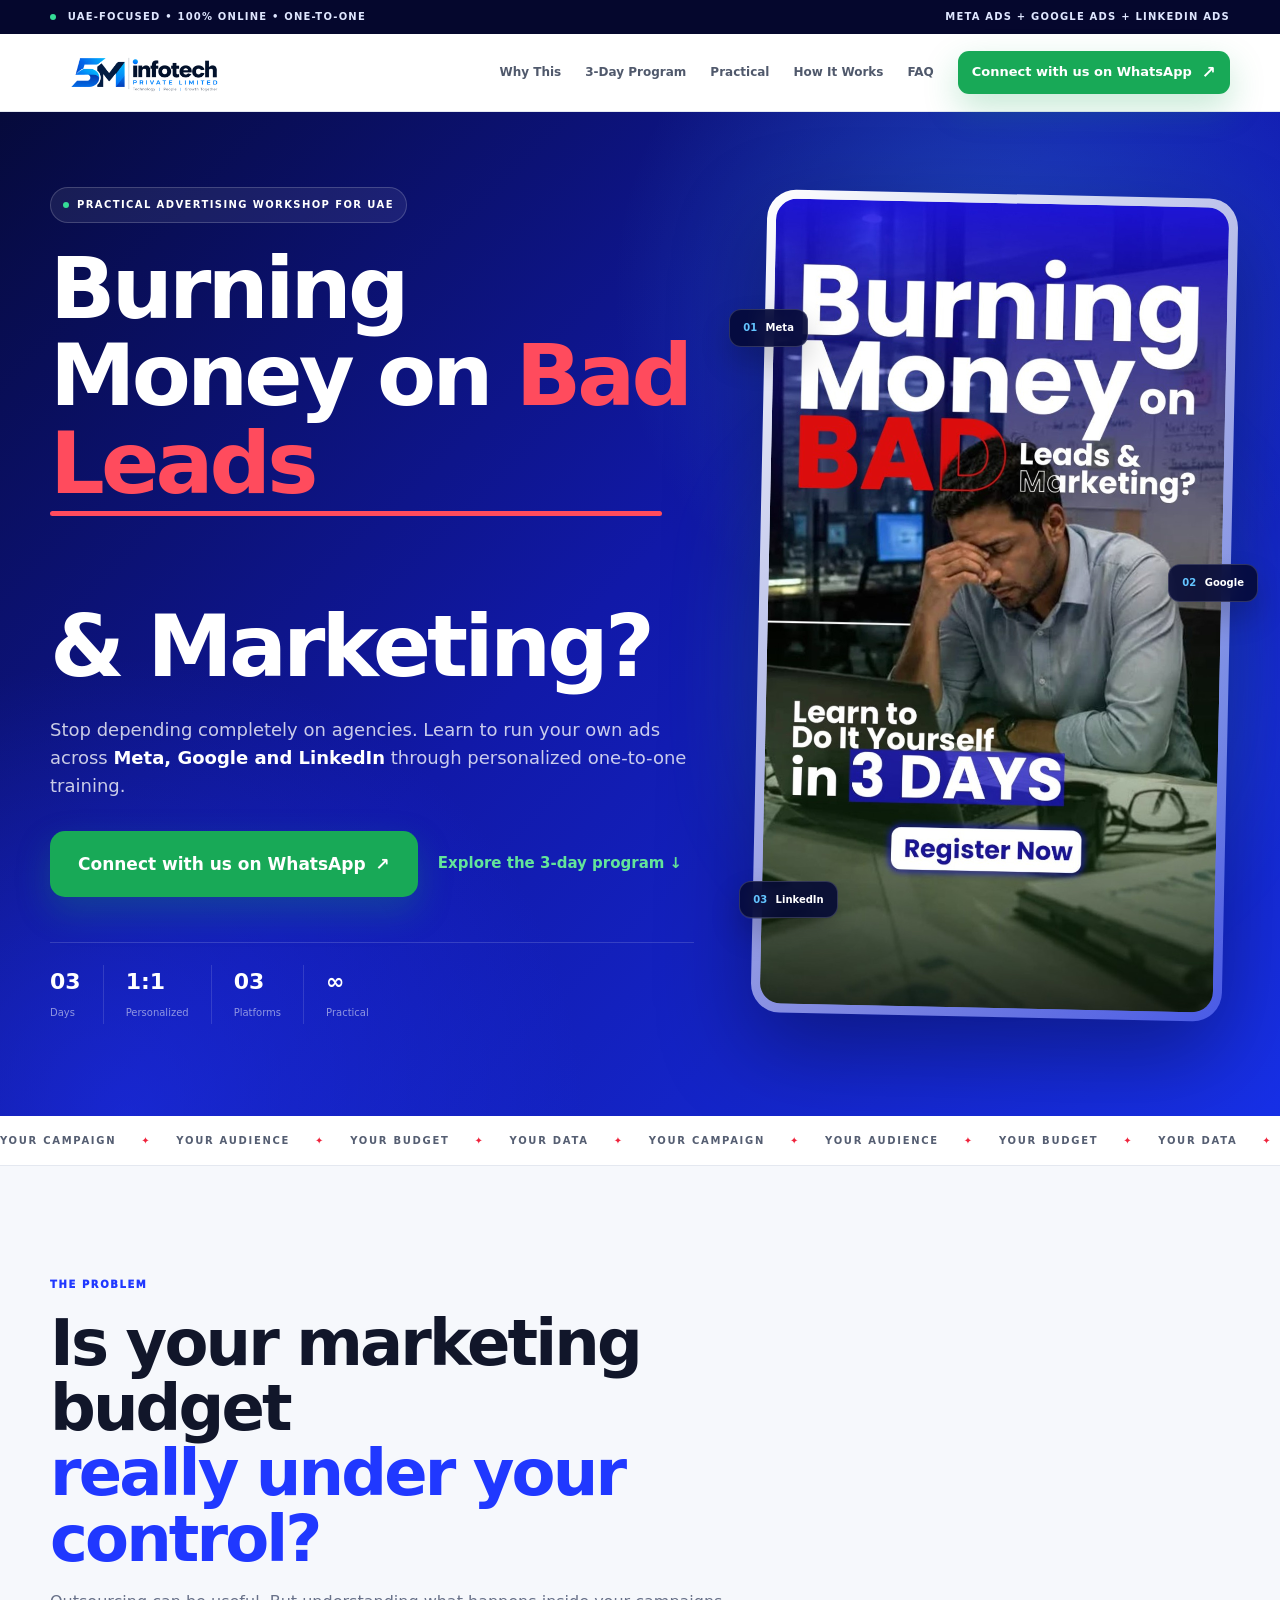
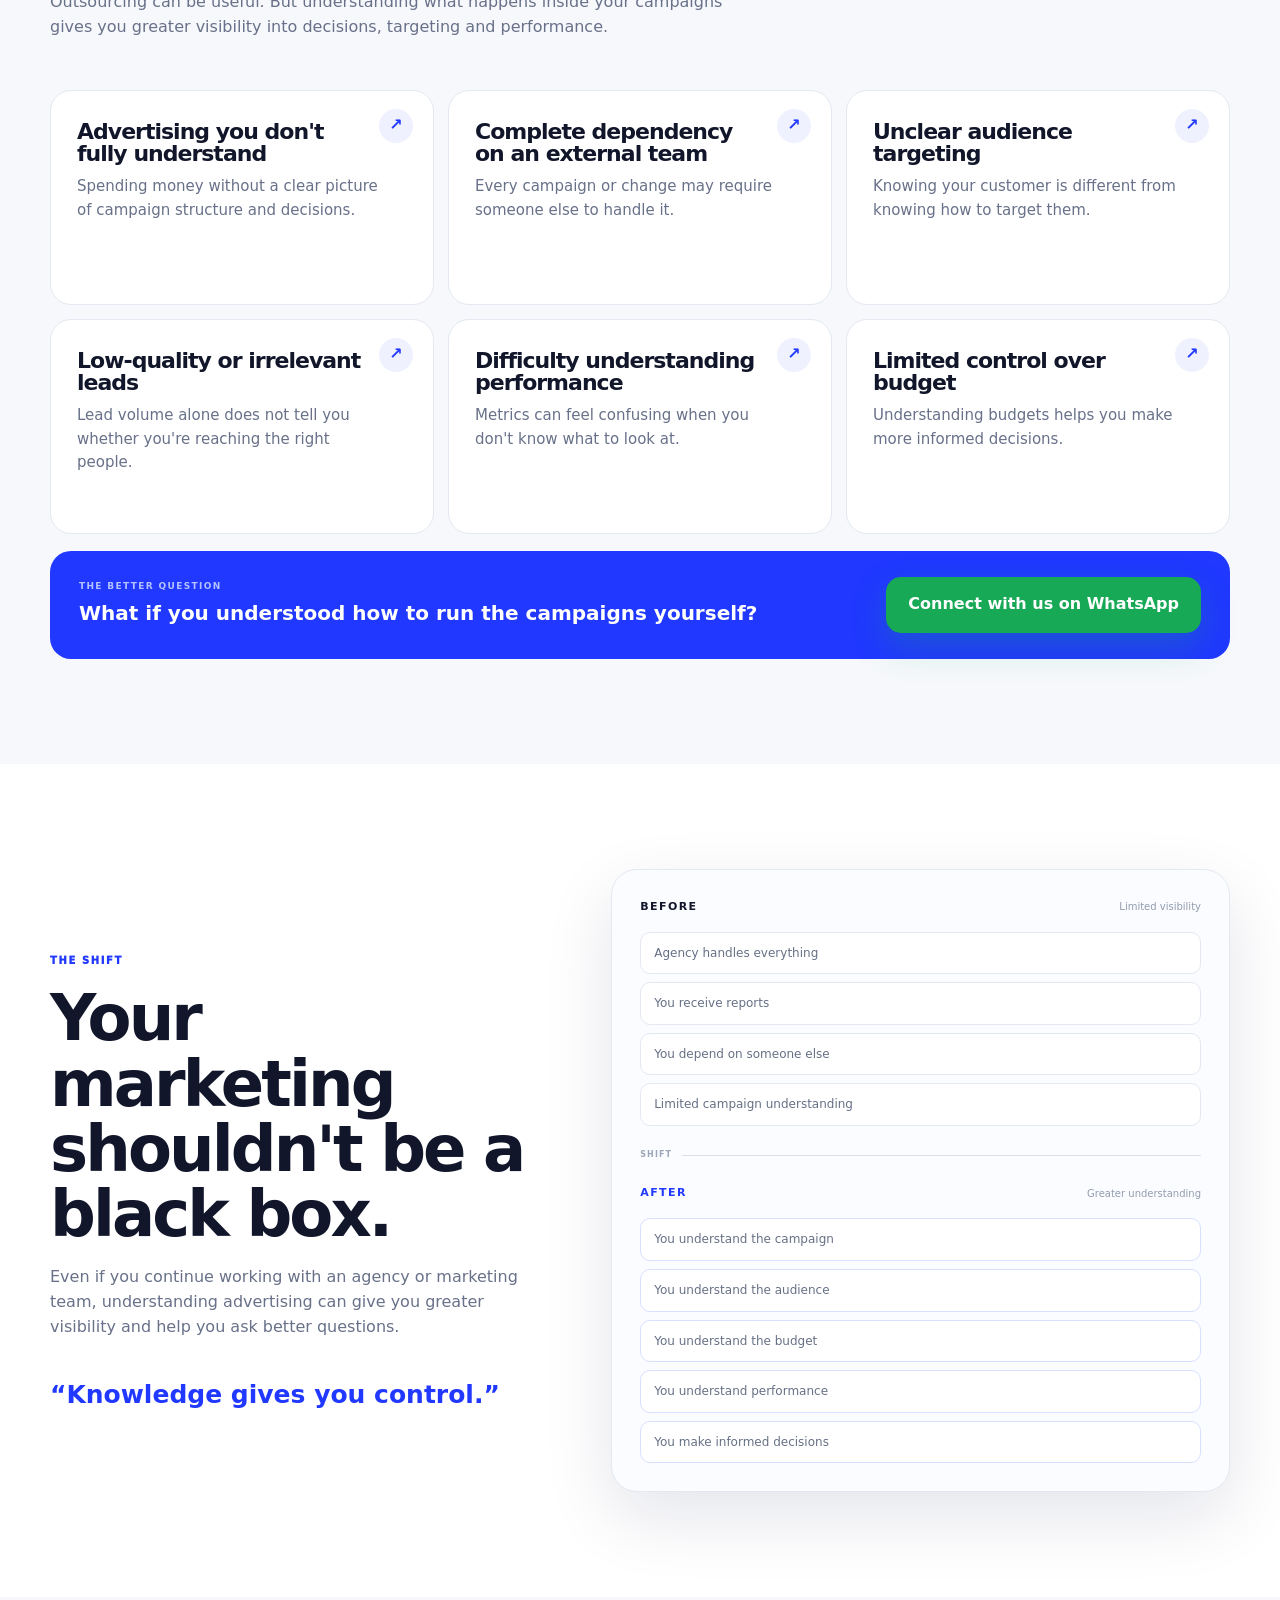
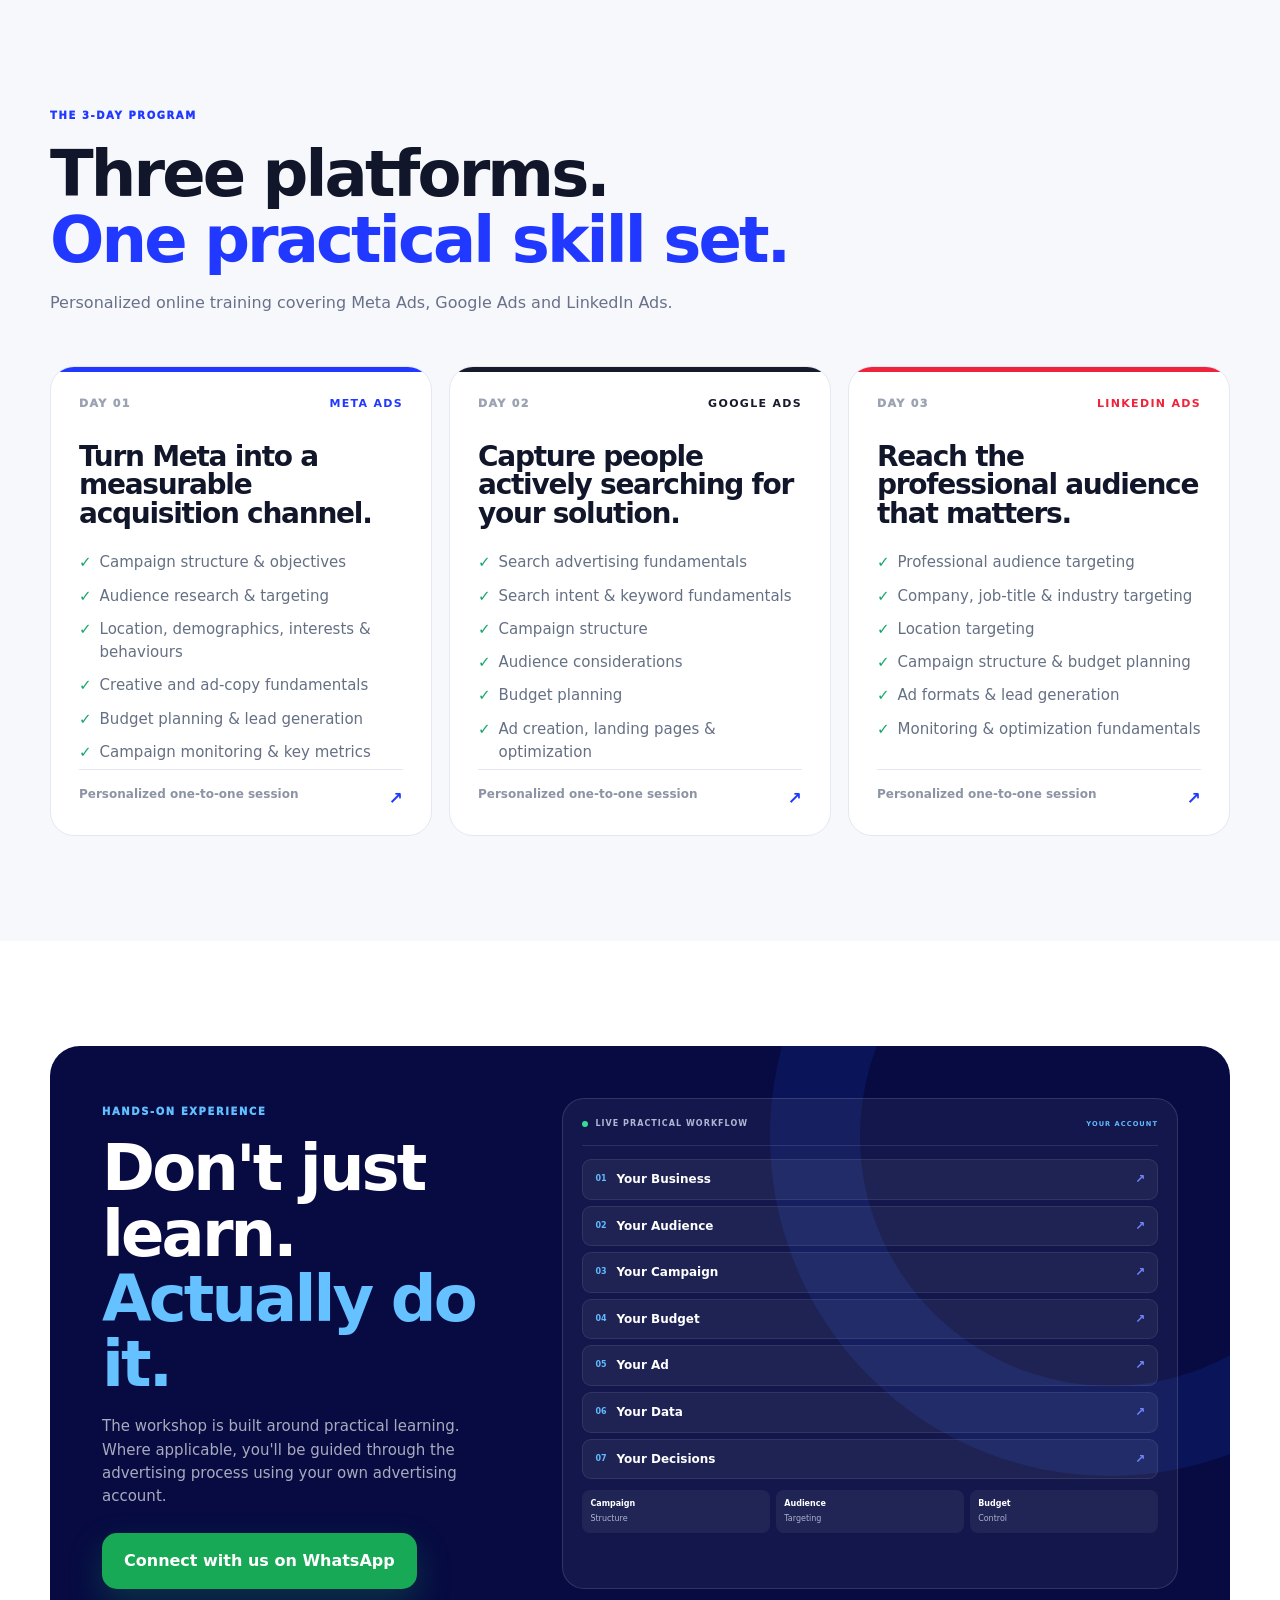
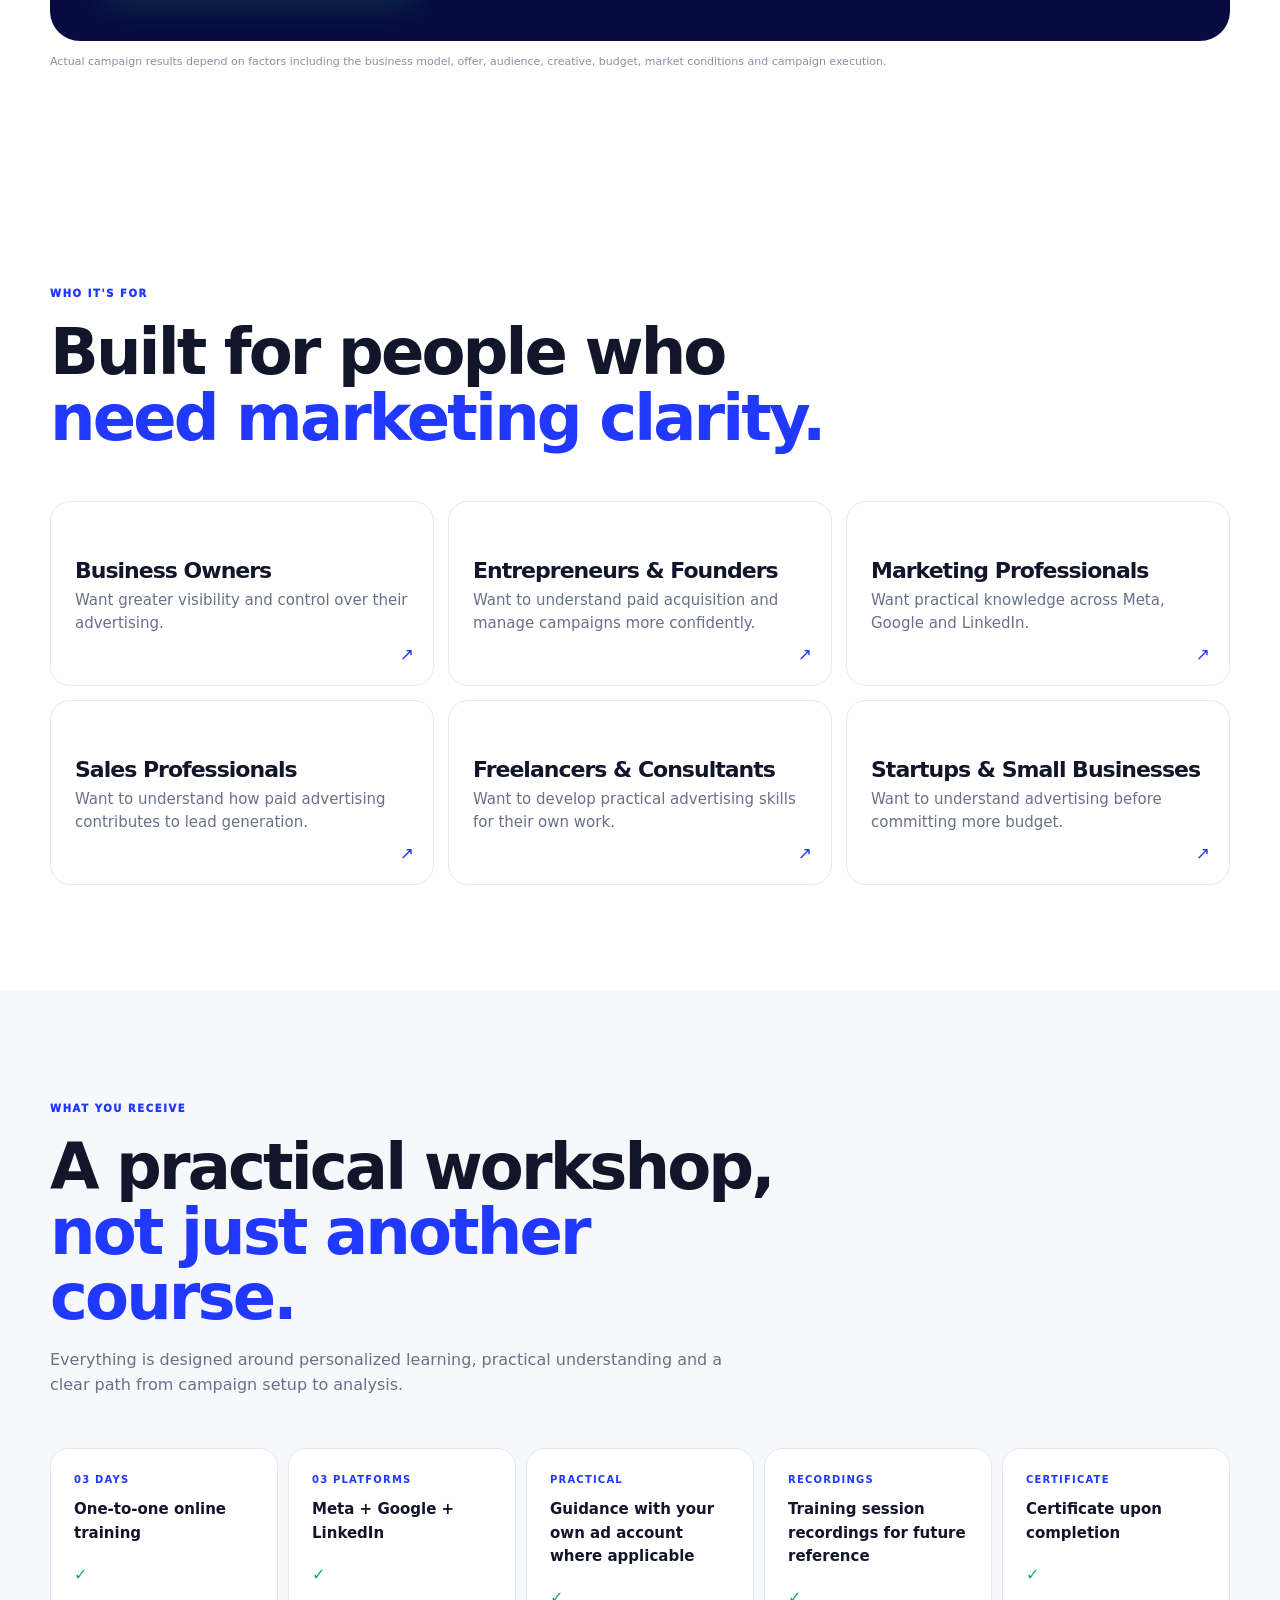
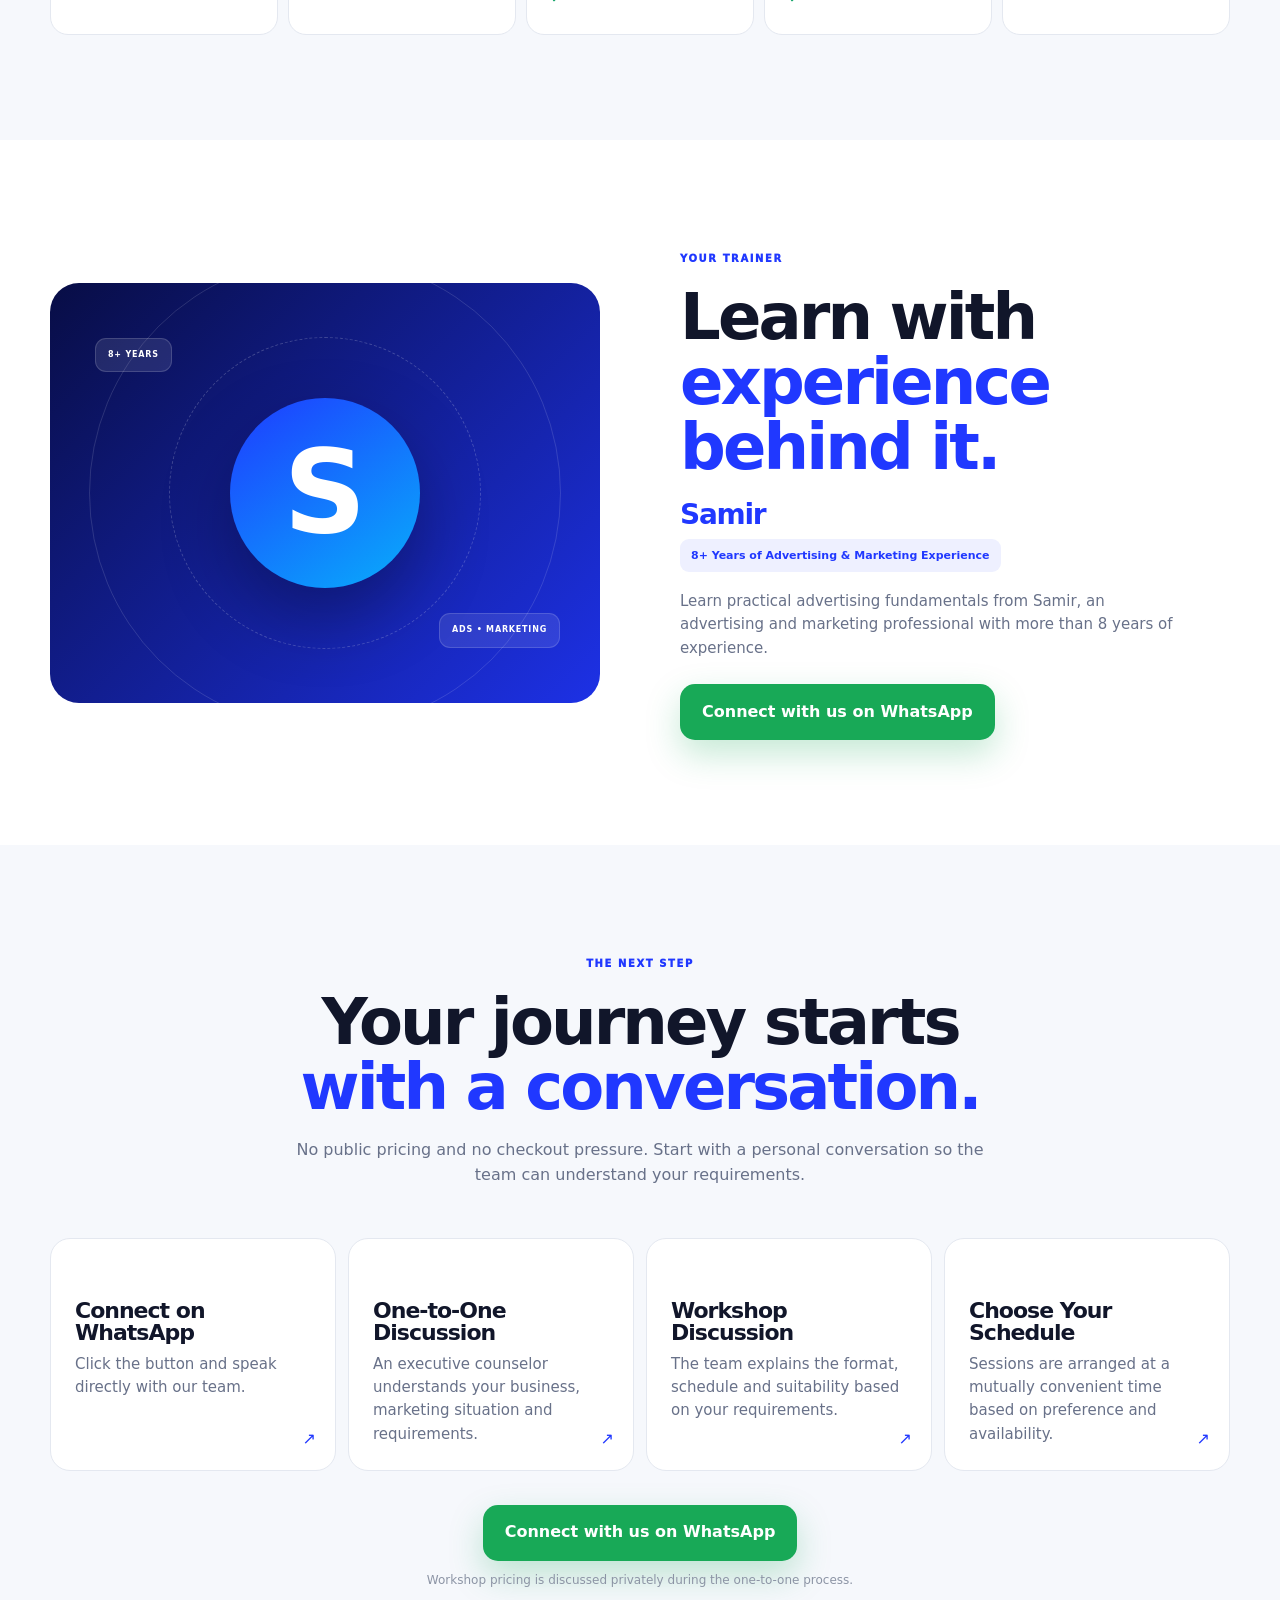
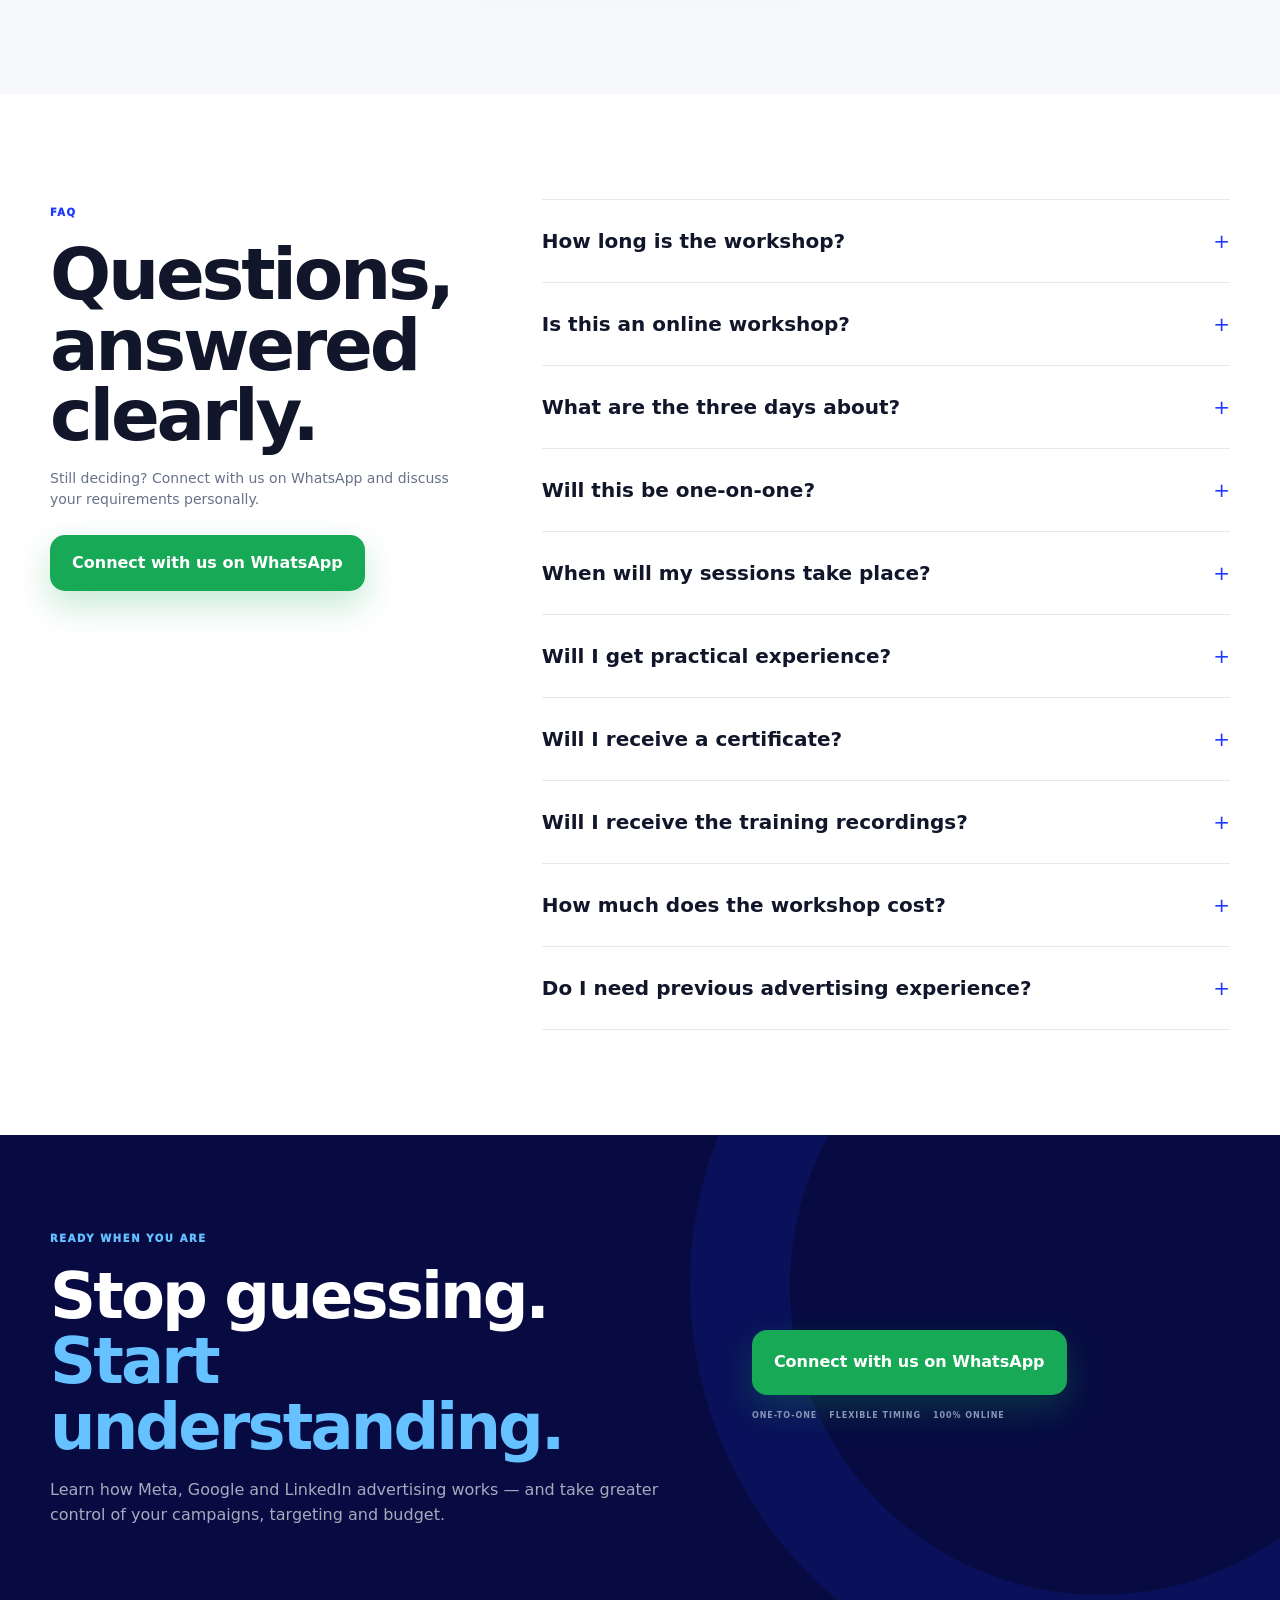
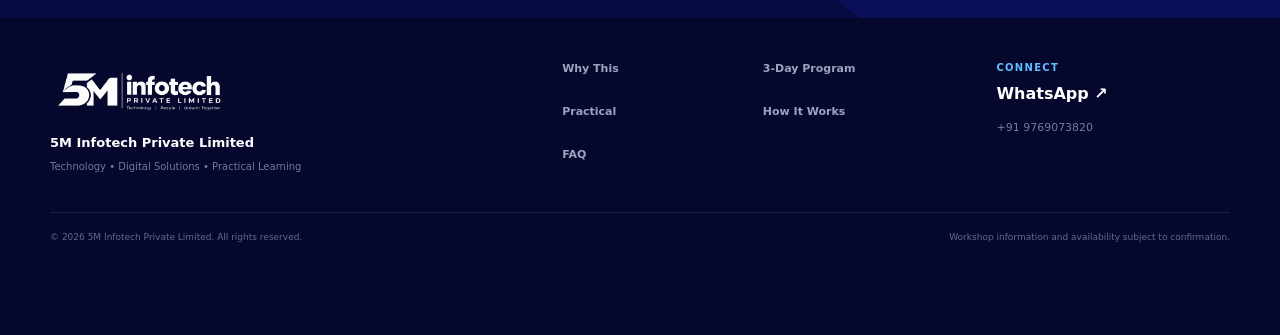
<file: index.html>
<!DOCTYPE html>
<html lang="en">
<head>
<meta charset="utf-8">
<meta name="viewport" content="width=device-width,initial-scale=1,viewport-fit=cover">
<meta name="theme-color" content="#070b42">
<title>Burning Money on Bad Leads &amp; Marketing | 5M Infotech</title>
<meta name="description" content="Burning Money on Bad Leads &amp; Marketing — a practical 3-day, one-to-one online advertising workshop covering Meta Ads, Google Ads and LinkedIn Ads.">
<meta property="og:type" content="website">
<meta property="og:title" content="Burning Money on Bad Leads &amp; Marketing | 5M Infotech">
<meta property="og:description" content="A practical 3-day, one-to-one online workshop covering Meta Ads, Google Ads and LinkedIn Ads.">
<link rel="stylesheet" href="assets/css/styles.css">
<script>document.documentElement.classList.add('js')</script>
<script src="assets/js/main.js" defer></script>
</head>
<body>
<div class="top"><div class="container"><span><i></i> UAE-focused • 100% Online • One-to-One</span><span>Meta Ads <b>+</b> Google Ads <b>+</b> LinkedIn Ads</span></div></div>

<header class="header">
  <div class="container nav">
    <a href="#top"><img class="logo" src="assets/img/logo.png" width="600" height="200" alt="5M Infotech Private Limited"></a>
    <nav class="links" id="navlinks" aria-label="Main">
      <a href="#problem">Why This</a><a href="#program">3-Day Program</a><a href="#practical">Practical</a><a href="#process">How It Works</a><a href="#faq">FAQ</a>
      <a class="wa" href="https://wa.me/919769073820?text=Hi%2C%20I%20saw%20your%20LinkedIn%20ad%20about%20the%20%22Burning%20Money%20on%20Bad%20Leads%20and%20Marketing%22%20workshop.%20I%20would%20like%20to%20understand%20the%20workshop%20and%20discuss%20my%20advertising%20requirements." target="_blank" rel="noopener">Connect with us on WhatsApp <span class="arr" aria-hidden="true">↗</span></a>
    </nav>
    <button class="menu" id="menubtn" type="button" aria-label="Open menu" aria-controls="navlinks" aria-expanded="false"><span></span><span></span><span></span></button>
  </div>
</header>

<main id="top">
  <section class="hero">
    <div class="container hero-grid">
      <div class="reveal">
        <div class="kicker"><b></b> PRACTICAL ADVERTISING WORKSHOP FOR UAE</div>
        <h1>Burning Money on <em>Bad Leads</em><br>&amp; Marketing?</h1>
        <p class="lead">Stop depending completely on agencies. Learn to run your own ads across <strong>Meta, Google and LinkedIn</strong> through personalized one-to-one training.</p>
        <div class="actions">
          <a class="wa" href="https://wa.me/919769073820?text=Hi%2C%20I%20saw%20your%20LinkedIn%20ad%20about%20the%20%22Burning%20Money%20on%20Bad%20Leads%20and%20Marketing%22%20workshop.%20I%20would%20like%20to%20understand%20the%20workshop%20and%20discuss%20my%20advertising%20requirements." target="_blank" rel="noopener">Connect with us on WhatsApp <span class="arr" aria-hidden="true">↗</span></a>
          <a class="textlink" href="#program">Explore the 3-day program ↓</a>
        </div>
        <div class="proof"><div><strong>03</strong><span>Days</span></div><div><strong>1:1</strong><span>Personalized</span></div><div><strong>03</strong><span>Platforms</span></div><div><strong>∞</strong><span>Practical</span></div></div>
      </div>
      <div class="ad reveal">
        <div class="adframe"><img src="assets/img/workshop-ad.jpg" width="864" height="1536" fetchpriority="high" alt="Burning Money on Bad Leads &amp; Marketing workshop advertisement"></div>
        <div class="badge b1" aria-hidden="true"><b>01</b> Meta</div><div class="badge b2" aria-hidden="true"><b>02</b> Google</div><div class="badge b3" aria-hidden="true"><b>03</b> LinkedIn</div>
      </div>
    </div>
  </section>

  <div class="marquee" aria-hidden="true"><div class="track"><span>YOUR CAMPAIGN</span><b>✦</b><span>YOUR AUDIENCE</span><b>✦</b><span>YOUR BUDGET</span><b>✦</b><span>YOUR DATA</span><b>✦</b><span>YOUR CAMPAIGN</span><b>✦</b><span>YOUR AUDIENCE</span><b>✦</b><span>YOUR BUDGET</span><b>✦</b><span>YOUR DATA</span><b>✦</b></div></div>

  <section class="section paper" id="problem">
    <div class="container">
      <div class="intro reveal"><span class="label">THE PROBLEM</span><h2>Is your marketing budget<br><span>really under your control?</span></h2><p>Outsourcing can be useful. But understanding what happens inside your campaigns gives you greater visibility into decisions, targeting and performance.</p></div>
      <div class="problemgrid">
        <article class="problemcard reveal"><h3>Advertising you don't fully understand</h3><p>Spending money without a clear picture of campaign structure and decisions.</p></article>
        <article class="problemcard reveal"><h3>Complete dependency on an external team</h3><p>Every campaign or change may require someone else to handle it.</p></article>
        <article class="problemcard reveal"><h3>Unclear audience targeting</h3><p>Knowing your customer is different from knowing how to target them.</p></article>
        <article class="problemcard reveal"><h3>Low-quality or irrelevant leads</h3><p>Lead volume alone does not tell you whether you're reaching the right people.</p></article>
        <article class="problemcard reveal"><h3>Difficulty understanding performance</h3><p>Metrics can feel confusing when you don't know what to look at.</p></article>
        <article class="problemcard reveal"><h3>Limited control over budget</h3><p>Understanding budgets helps you make more informed decisions.</p></article>
      </div>
      <div class="banner reveal"><div><small>THE BETTER QUESTION</small><strong>What if you understood how to run the campaigns yourself?</strong></div><a class="wa" href="https://wa.me/919769073820?text=Hi%2C%20I%20saw%20your%20LinkedIn%20ad%20about%20the%20%22Burning%20Money%20on%20Bad%20Leads%20and%20Marketing%22%20workshop.%20I%20would%20like%20to%20understand%20the%20workshop%20and%20discuss%20my%20advertising%20requirements." target="_blank" rel="noopener">Connect with us on WhatsApp</a></div>
    </div>
  </section>

  <section class="section">
    <div class="container shiftgrid">
      <div class="shiftcopy reveal"><span class="label">THE SHIFT</span><h2>Your marketing<br><span>shouldn't be a black box.</span></h2><p>Even if you continue working with an agency or marketing team, understanding advertising can give you greater visibility and help you ask better questions.</p><div class="quote">“Knowledge gives you control.”</div></div>
      <div class="compare reveal">
        <div><div class="comparehead"><b>BEFORE</b><small>Limited visibility</small></div><ul class="list"><li>Agency handles everything</li><li>You receive reports</li><li>You depend on someone else</li><li>Limited campaign understanding</li></ul></div>
        <div class="shiftline" aria-hidden="true"><span>SHIFT</span><i></i></div>
        <div class="after"><div class="comparehead"><b>AFTER</b><small>Greater understanding</small></div><ul class="list"><li>You understand the campaign</li><li>You understand the audience</li><li>You understand the budget</li><li>You understand performance</li><li>You make informed decisions</li></ul></div>
      </div>
    </div>
  </section>

  <section class="section paper" id="program">
    <div class="container">
      <div class="intro reveal"><span class="label">THE 3-DAY PROGRAM</span><h2>Three platforms.<br><span>One practical skill set.</span></h2><p>Personalized online training covering Meta Ads, Google Ads and LinkedIn Ads.</p></div>
      <div class="days">
        <article class="day reveal"><div class="daytop"><span>DAY 01</span><b>META ADS</b></div><h3>Turn Meta into a measurable acquisition channel.</h3><ul class="topics"><li>Campaign structure &amp; objectives</li><li>Audience research &amp; targeting</li><li>Location, demographics, interests &amp; behaviours</li><li>Creative and ad-copy fundamentals</li><li>Budget planning &amp; lead generation</li><li>Campaign monitoring &amp; key metrics</li></ul><div class="dayfoot">Personalized one-to-one session</div></article>
        <article class="day google reveal"><div class="daytop"><span>DAY 02</span><b>GOOGLE ADS</b></div><h3>Capture people actively searching for your solution.</h3><ul class="topics"><li>Search advertising fundamentals</li><li>Search intent &amp; keyword fundamentals</li><li>Campaign structure</li><li>Audience considerations</li><li>Budget planning</li><li>Ad creation, landing pages &amp; optimization</li></ul><div class="dayfoot">Personalized one-to-one session</div></article>
        <article class="day linkedin reveal"><div class="daytop"><span>DAY 03</span><b>LINKEDIN ADS</b></div><h3>Reach the professional audience that matters.</h3><ul class="topics"><li>Professional audience targeting</li><li>Company, job-title &amp; industry targeting</li><li>Location targeting</li><li>Campaign structure &amp; budget planning</li><li>Ad formats &amp; lead generation</li><li>Monitoring &amp; optimization fundamentals</li></ul><div class="dayfoot">Personalized one-to-one session</div></article>
      </div>
    </div>
  </section>

  <section class="section" id="practical">
    <div class="container">
      <div class="practicalbox reveal">
        <div><span class="label">HANDS-ON EXPERIENCE</span><h2>Don't just learn.<br><span>Actually do it.</span></h2><p>The workshop is built around practical learning. Where applicable, you'll be guided through the advertising process using your own advertising account.</p><a class="wa" href="https://wa.me/919769073820?text=Hi%2C%20I%20saw%20your%20LinkedIn%20ad%20about%20the%20%22Burning%20Money%20on%20Bad%20Leads%20and%20Marketing%22%20workshop.%20I%20would%20like%20to%20understand%20the%20workshop%20and%20discuss%20my%20advertising%20requirements." target="_blank" rel="noopener">Connect with us on WhatsApp</a></div>
        <div class="workflow">
          <div class="whead"><span class="dot"></span> LIVE PRACTICAL WORKFLOW <small>YOUR ACCOUNT</small></div>
          <div class="flow"><div><span>01</span>Your Business</div><div><span>02</span>Your Audience</div><div><span>03</span>Your Campaign</div><div><span>04</span>Your Budget</div><div><span>05</span>Your Ad</div><div><span>06</span>Your Data</div><div><span>07</span>Your Decisions</div></div>
          <div class="metrics"><div><b>Campaign</b>Structure</div><div><b>Audience</b>Targeting</div><div><b>Budget</b>Control</div></div>
        </div>
      </div>
      <p class="note reveal">Actual campaign results depend on factors including the business model, offer, audience, creative, budget, market conditions and campaign execution.</p>
    </div>
  </section>

  <section class="section">
    <div class="container">
      <div class="intro reveal"><span class="label">WHO IT'S FOR</span><h2>Built for people who<br><span>need marketing clarity.</span></h2></div>
      <div class="audience">
        <article class="aud reveal"><h3>Business Owners</h3><p>Want greater visibility and control over their advertising.</p></article>
        <article class="aud reveal"><h3>Entrepreneurs &amp; Founders</h3><p>Want to understand paid acquisition and manage campaigns more confidently.</p></article>
        <article class="aud reveal"><h3>Marketing Professionals</h3><p>Want practical knowledge across Meta, Google and LinkedIn.</p></article>
        <article class="aud reveal"><h3>Sales Professionals</h3><p>Want to understand how paid advertising contributes to lead generation.</p></article>
        <article class="aud reveal"><h3>Freelancers &amp; Consultants</h3><p>Want to develop practical advertising skills for their own work.</p></article>
        <article class="aud reveal"><h3>Startups &amp; Small Businesses</h3><p>Want to understand advertising before committing more budget.</p></article>
      </div>
    </div>
  </section>

  <section class="section paper">
    <div class="container">
      <div class="intro reveal"><span class="label">WHAT YOU RECEIVE</span><h2>A practical workshop,<br><span>not just another course.</span></h2><p>Everything is designed around personalized learning, practical understanding and a clear path from campaign setup to analysis.</p></div>
      <div class="receivegrid">
        <div class="receive reveal"><strong>03 DAYS</strong><span>One-to-one online training</span></div>
        <div class="receive reveal"><strong>03 PLATFORMS</strong><span>Meta + Google + LinkedIn</span></div>
        <div class="receive reveal"><strong>PRACTICAL</strong><span>Guidance with your own ad account where applicable</span></div>
        <div class="receive reveal"><strong>RECORDINGS</strong><span>Training session recordings for future reference</span></div>
        <div class="receive reveal"><strong>CERTIFICATE</strong><span>Certificate upon completion</span></div>
      </div>
    </div>
  </section>

  <section class="section">
    <div class="container trainergrid">
      <div class="trainerart reveal" aria-hidden="true"><div class="initial">S</div><div class="chip ca">8+ YEARS</div><div class="chip cb">ADS • MARKETING</div></div>
      <div class="trainercopy reveal"><span class="label">YOUR TRAINER</span><h2>Learn with<br><span>experience behind it.</span></h2><h3>Samir</h3><div class="exp">8+ Years of Advertising &amp; Marketing Experience</div><p>Learn practical advertising fundamentals from Samir, an advertising and marketing professional with more than 8 years of experience.</p><a class="wa" href="https://wa.me/919769073820?text=Hi%2C%20I%20saw%20your%20LinkedIn%20ad%20about%20the%20%22Burning%20Money%20on%20Bad%20Leads%20and%20Marketing%22%20workshop.%20I%20would%20like%20to%20understand%20the%20workshop%20and%20discuss%20my%20advertising%20requirements." target="_blank" rel="noopener">Connect with us on WhatsApp</a></div>
    </div>
  </section>

  <section class="section paper" id="process">
    <div class="container">
      <div class="intro center reveal"><span class="label">THE NEXT STEP</span><h2>Your journey starts<br><span>with a conversation.</span></h2><p>No public pricing and no checkout pressure. Start with a personal conversation so the team can understand your requirements.</p></div>
      <div class="processgrid">
        <article class="step reveal"><h3>Connect on WhatsApp</h3><p>Click the button and speak directly with our team.</p></article>
        <article class="step reveal"><h3>One-to-One Discussion</h3><p>An executive counselor understands your business, marketing situation and requirements.</p></article>
        <article class="step reveal"><h3>Workshop Discussion</h3><p>The team explains the format, schedule and suitability based on your requirements.</p></article>
        <article class="step reveal"><h3>Choose Your Schedule</h3><p>Sessions are arranged at a mutually convenient time based on preference and availability.</p></article>
      </div>
      <div class="processcta reveal"><a class="wa" href="https://wa.me/919769073820?text=Hi%2C%20I%20saw%20your%20LinkedIn%20ad%20about%20the%20%22Burning%20Money%20on%20Bad%20Leads%20and%20Marketing%22%20workshop.%20I%20would%20like%20to%20understand%20the%20workshop%20and%20discuss%20my%20advertising%20requirements." target="_blank" rel="noopener">Connect with us on WhatsApp</a><div class="sub">Workshop pricing is discussed privately during the one-to-one process.</div></div>
    </div>
  </section>

  <section class="section" id="faq">
    <div class="container faqgrid">
      <div class="faqleft reveal"><span class="label">FAQ</span><h2>Questions,<br><span>answered clearly.</span></h2><p>Still deciding? Connect with us on WhatsApp and discuss your requirements personally.</p><a class="wa" href="https://wa.me/919769073820?text=Hi%2C%20I%20saw%20your%20LinkedIn%20ad%20about%20the%20%22Burning%20Money%20on%20Bad%20Leads%20and%20Marketing%22%20workshop.%20I%20would%20like%20to%20understand%20the%20workshop%20and%20discuss%20my%20advertising%20requirements." target="_blank" rel="noopener">Connect with us on WhatsApp</a></div>
      <div class="reveal">
        <details class="faqitem" name="faq"><summary>How long is the workshop?</summary><p>The workshop is conducted over 3 days, with personalized one-to-one online sessions.</p></details>
        <details class="faqitem" name="faq"><summary>Is this an online workshop?</summary><p>Yes. The workshop is completely online and designed for participants in the UAE.</p></details>
        <details class="faqitem" name="faq"><summary>What are the three days about?</summary><p>Day 1 focuses on Meta Ads, Day 2 on Google Ads, and Day 3 on LinkedIn Ads.</p></details>
        <details class="faqitem" name="faq"><summary>Will this be one-on-one?</summary><p>Yes. The training is designed as a personalized one-to-one session.</p></details>
        <details class="faqitem" name="faq"><summary>When will my sessions take place?</summary><p>Timing is flexible and mutually decided based on your preferred schedule and trainer availability.</p></details>
        <details class="faqitem" name="faq"><summary>Will I get practical experience?</summary><p>Yes. The workshop emphasizes practical learning and guidance around working with your own advertising account where applicable.</p></details>
        <details class="faqitem" name="faq"><summary>Will I receive a certificate?</summary><p>Yes. A certificate is provided upon completion.</p></details>
        <details class="faqitem" name="faq"><summary>Will I receive the training recordings?</summary><p>Yes. Training session recordings are provided for future reference.</p></details>
        <details class="faqitem" name="faq"><summary>How much does the workshop cost?</summary><p>Pricing is discussed privately during the one-to-one counseling process. Connect with us on WhatsApp for details.</p></details>
        <details class="faqitem" name="faq"><summary>Do I need previous advertising experience?</summary><p>No. The workshop can be tailored to your existing level of knowledge and requirements.</p></details>
      </div>
    </div>
  </section>

  <section class="final">
    <div class="container finalgrid">
      <div class="reveal"><span class="label">READY WHEN YOU ARE</span><h2>Stop guessing.<br><span>Start understanding.</span></h2><p>Learn how Meta, Google and LinkedIn advertising works — and take greater control of your campaigns, targeting and budget.</p></div>
      <div class="finalaction reveal"><a class="wa" href="https://wa.me/919769073820?text=Hi%2C%20I%20saw%20your%20LinkedIn%20ad%20about%20the%20%22Burning%20Money%20on%20Bad%20Leads%20and%20Marketing%22%20workshop.%20I%20would%20like%20to%20understand%20the%20workshop%20and%20discuss%20my%20advertising%20requirements." target="_blank" rel="noopener">Connect with us on WhatsApp</a><div class="metas"><span>ONE-TO-ONE</span><span>FLEXIBLE TIMING</span><span>100% ONLINE</span></div></div>
    </div>
  </section>
</main>

<footer>
  <div class="container foot">
    <div><img src="assets/img/logo.png" width="600" height="200" loading="lazy" alt="5M Infotech Private Limited"><p>5M Infotech Private Limited</p><small>Technology • Digital Solutions • Practical Learning</small></div>
    <nav class="footnav" aria-label="Footer"><a href="#problem">Why This</a><a href="#program">3-Day Program</a><a href="#practical">Practical</a><a href="#process">How It Works</a><a href="#faq">FAQ</a></nav>
    <div class="footcontact"><small>CONNECT</small><a href="https://wa.me/919769073820?text=Hi%2C%20I%20saw%20your%20LinkedIn%20ad%20about%20the%20%22Burning%20Money%20on%20Bad%20Leads%20and%20Marketing%22%20workshop.%20I%20would%20like%20to%20understand%20the%20workshop%20and%20discuss%20my%20advertising%20requirements." target="_blank" rel="noopener">WhatsApp ↗</a><a class="phone" href="tel:+919769073820">+91 9769073820</a></div>
  </div>
  <div class="container bottom"><span>© <span id="year">2026</span> 5M Infotech Private Limited. All rights reserved.</span><span>Workshop information and availability subject to confirmation.</span></div>
</footer>

<a class="mobilewa" href="https://wa.me/919769073820?text=Hi%2C%20I%20saw%20your%20LinkedIn%20ad%20about%20the%20%22Burning%20Money%20on%20Bad%20Leads%20and%20Marketing%22%20workshop.%20I%20would%20like%20to%20understand%20the%20workshop%20and%20discuss%20my%20advertising%20requirements." target="_blank" rel="noopener">Connect with us on WhatsApp <span aria-hidden="true">↗</span></a>
</body>
</html>
</file>
<file: assets/css/styles.css>
/* ---------- Tokens & base ---------- */
:root{--navy:#070b42;--blue:#2038ff;--cyan:#0aaeff;--red:#ef233c;--green:#18a957;--green-dark:#0e8a46;--ink:#11162a;--muted:#687189;--paper:#f6f8fc;--line:#e4e8f0;--shadow:0 25px 70px rgba(7,16,75,.11)}
*{box-sizing:border-box}
html{scroll-behavior:smooth;scroll-padding-top:90px}
body{margin:0;color:var(--ink);background:#fff;font-family:Inter,ui-sans-serif,system-ui,-apple-system,"Segoe UI",sans-serif;line-height:1.55}
a{text-decoration:none;color:inherit}
button{font:inherit}
img{max-width:100%;height:auto;display:block}
.container{width:min(calc(100% - 34px),1180px);margin:auto}
h1,h2,h3{letter-spacing:-.045em;line-height:1.02;margin:0}
h1{font-size:clamp(48px,7vw,86px);font-weight:900}
h2{font-size:clamp(39px,5vw,65px);font-weight:900}
h3{font-weight:850}
p{margin:0;color:var(--muted)}
.section{padding:105px 0}
.paper{background:var(--paper)}
.label{font-size:10px;letter-spacing:.16em;font-weight:950;color:var(--blue);text-transform:uppercase}
.intro{max-width:800px;margin-bottom:50px}
.intro h2{margin:15px 0 18px}
.intro h2 span{color:var(--blue)}
.intro p{font-size:16px;max-width:690px}
.intro.center{margin-inline:auto;text-align:center}
.intro.center p{margin:auto}

/* ---------- WhatsApp CTA ---------- */
.wa{display:inline-flex;align-items:center;justify-content:center;gap:10px;min-height:56px;padding:0 22px;border-radius:15px;background:var(--green);color:#fff;font-size:16px;font-weight:900;box-shadow:0 14px 34px rgba(24,169,87,.25);transition:transform .2s,background .2s,box-shadow .2s}
.wa:hover{transform:translateY(-2px);background:var(--green-dark);box-shadow:0 18px 40px rgba(24,169,87,.3)}
.wa .arr{font-size:17px}

/* ---------- Top bar & header ---------- */
.top{height:34px;background:#05072d;color:#dfe6ff;font-size:10px;font-weight:800;letter-spacing:.12em;text-transform:uppercase}
.top .container{height:100%;display:flex;align-items:center;justify-content:space-between}
.top i{display:inline-block;width:6px;height:6px;border-radius:50%;background:#35dc97;margin-right:7px}
.header{height:78px;position:sticky;top:0;z-index:100;background:rgba(255,255,255,.94);backdrop-filter:blur(16px);border-bottom:1px solid var(--line)}
.nav{height:100%;display:flex;align-items:center;justify-content:space-between;gap:20px}
.logo{width:190px;max-height:54px;object-fit:contain}
.links{display:flex;align-items:center;gap:24px;font-size:12px;font-weight:850;color:#50596c}
.links a:hover{color:var(--blue)}
.links .wa,.links .wa:hover{min-height:43px;padding:0 14px;border-radius:11px;font-size:13px;color:#fff}
.menu{display:none;border:0;background:none;padding:7px;cursor:pointer}
.menu span{display:block;width:25px;height:2px;background:#111;margin:5px;border-radius:3px}

/* ---------- Hero ---------- */
.hero{position:relative;overflow:hidden;background:linear-gradient(135deg,#060a3b,#1119a8 48%,#1730e7);color:#fff;padding:75px 0 92px}
.hero:before{content:"";position:absolute;inset:0;background:radial-gradient(circle at 77% 18%,rgba(72,194,255,.27),transparent 29%),radial-gradient(circle at 10% 100%,rgba(32,56,255,.45),transparent 30%)}
.hero-grid{position:relative;z-index:2;display:grid;grid-template-columns:1.04fr .76fr;gap:65px;align-items:center}
.kicker{display:inline-flex;gap:8px;align-items:center;border:1px solid rgba(255,255,255,.18);background:rgba(255,255,255,.07);padding:9px 12px;border-radius:99px;font-size:10px;font-weight:900;letter-spacing:.14em}
.kicker b{width:6px;height:6px;background:#35dc97;border-radius:50%}
.hero h1{margin:22px 0 25px}
.hero h1 em{font-style:normal;color:#ff4b5d}
.hero h1 em:after{content:"";display:block;height:5px;background:#ff4b5d;width:95%;border-radius:5px;margin-top:3px}
.lead{font-size:18px;max-width:680px;color:rgba(255,255,255,.78)}
.lead strong{color:#fff}
.actions{display:flex;gap:20px;align-items:center;flex-wrap:wrap;margin-top:31px}
.hero .wa{min-height:66px;padding:0 28px;font-size:17px}
.textlink{font-size:15px;font-weight:900;color:#63e59a}
.textlink:hover{text-decoration:underline}
.proof{display:flex;margin-top:45px;padding-top:22px;border-top:1px solid rgba(255,255,255,.15)}
.proof div{padding:0 22px;border-right:1px solid rgba(255,255,255,.13)}
.proof div:first-child{padding-left:0}
.proof div:last-child{border:0}
.proof strong{display:block;font-size:22px}
.proof span{font-size:10px;color:rgba(255,255,255,.52)}
.ad{position:relative;max-width:500px;margin:auto}
.ad:before{content:"";position:absolute;inset:7% -8% -8%;background:radial-gradient(circle,rgba(63,207,255,.38),transparent 65%);filter:blur(30px)}
.adframe{position:relative;z-index:2;padding:9px;background:linear-gradient(135deg,#fff,rgba(255,255,255,.22));border-radius:29px;box-shadow:0 35px 90px rgba(0,0,0,.35);transform:rotate(1.2deg)}
.adframe img{width:100%;border-radius:21px}
.badge{position:absolute;z-index:4;background:rgba(4,8,53,.88);border:1px solid rgba(255,255,255,.16);backdrop-filter:blur(10px);padding:10px 13px;border-radius:12px;font-size:10px;font-weight:900;box-shadow:0 15px 30px rgba(0,0,0,.2)}
.badge b{color:#64c5ff;margin-right:5px}
.b1{left:-30px;top:14%}.b2{right:-28px;top:45%}.b3{left:-20px;bottom:12%}

/* ---------- Marquee ---------- */
.marquee{overflow:hidden;border-bottom:1px solid var(--line);white-space:nowrap}
.track{width:max-content;display:flex;gap:25px;padding:17px 0;font-size:10px;font-weight:900;letter-spacing:.17em;color:#555e72;animation:move 25s linear infinite}
.track b{color:var(--red)}
@keyframes move{to{transform:translateX(-50%)}}

/* Decorative glyphs live in CSS; the "/ ''" form hides them from screen readers */
.problemcard:after,.aud:after,.step:after,.flow div:after,.dayfoot:after{content:"↗";content:"↗"/""}
.topics li:before,.receive:after{content:"✓";content:"✓"/""}

/* ---------- Problem ---------- */
.problemgrid{display:grid;grid-template-columns:repeat(3,1fr);gap:14px}
.problemcard{min-height:215px;padding:30px 26px 26px;background:#fff;border:1px solid var(--line);border-radius:21px;position:relative;transition:.25s}
.problemcard:hover{transform:translateY(-5px);box-shadow:var(--shadow)}
.problemcard h3{font-size:22px;max-width:290px}
.problemcard p{font-size:15px;margin-top:10px;max-width:310px}
.problemcard:after{position:absolute;right:20px;top:18px;width:34px;height:34px;border-radius:50%;background:#eff1ff;color:var(--blue);display:grid;place-items:center;font-weight:900}
.banner{margin-top:17px;background:var(--blue);color:#fff;border-radius:21px;padding:26px 29px;display:flex;align-items:center;justify-content:space-between;gap:25px}
.banner small{display:block;color:#b5c2ff;font-size:9px;font-weight:900;letter-spacing:.15em}
.banner strong{display:block;font-size:20px;margin-top:4px}

/* ---------- Shift ---------- */
.shiftgrid{display:grid;grid-template-columns:.88fr 1.12fr;gap:75px;align-items:center}
.shiftcopy h2{margin-top:15px}
.shiftcopy p{font-size:16px;margin-top:18px}
.quote{font-size:25px;font-weight:900;color:var(--blue);margin-top:36px}
.compare{background:#fbfcff;border:1px solid var(--line);border-radius:26px;padding:28px;box-shadow:var(--shadow)}
.comparehead{display:flex;justify-content:space-between;align-items:end;margin-bottom:17px}
.comparehead b{font-size:11px;letter-spacing:.13em}
.comparehead small{font-size:10px;color:#929bad}
.list{display:grid;gap:8px;margin:0;padding:0;list-style:none}
.list li{padding:11px 13px;border:1px solid var(--line);background:#fff;border-radius:10px;font-size:12px;color:#667085}
.after .comparehead b{color:var(--blue)}
.after .list li{border-color:#d8e0ff}
.shiftline{display:flex;align-items:center;gap:10px;margin:23px 0;color:#9da6b7;font-size:8px;font-weight:900;letter-spacing:.14em}
.shiftline i{height:1px;background:#dce1e9;flex:1}

/* ---------- 3-day program ---------- */
.days{display:grid;grid-template-columns:repeat(3,1fr);gap:17px}
.day{--accent:var(--blue);background:#fff;border:1px solid var(--line);border-radius:24px;padding:28px;min-height:470px;position:relative;overflow:hidden;transition:.25s}
.day.google{--accent:#151a2d}
.day.linkedin{--accent:var(--red)}
.day:hover{transform:translateY(-6px);box-shadow:var(--shadow)}
.day:before{content:"";height:5px;position:absolute;left:0;right:0;top:0;background:var(--accent)}
.daytop{display:flex;justify-content:space-between;font-size:11px;font-weight:950;letter-spacing:.12em}
.daytop span{color:#9ba3b2}
.daytop b{color:var(--accent)}
.day h3{font-size:28px;margin:31px 0 23px}
.topics{display:grid;gap:10px;margin:0;padding:0;list-style:none}
.topics li{font-size:15px;color:#657084;display:flex;gap:8px}
.topics li:before{color:#17a66a;font-weight:900}
.dayfoot{position:absolute;left:28px;right:28px;bottom:23px;border-top:1px solid var(--line);padding-top:15px;color:#8c94a4;font-size:12px;font-weight:750;display:flex;justify-content:space-between}
.dayfoot:after{color:var(--blue);font-size:17px;font-weight:900}

/* ---------- Practical ---------- */
.practicalbox{background:var(--navy);border-radius:30px;padding:52px;color:#fff;display:grid;grid-template-columns:.8fr 1.2fr;gap:50px;position:relative;overflow:hidden}
.practicalbox:after{content:"";position:absolute;width:500px;height:500px;border:90px solid rgba(38,90,255,.12);border-radius:50%;right:-220px;top:-250px}
.practicalbox .label{color:#62bfff}
.practicalbox h2{margin:14px 0 18px}
.practicalbox h2 span{color:#65c1ff}
.practicalbox p{color:rgba(255,255,255,.65);font-size:15px}
.practicalbox .wa{margin-top:25px}
.workflow{position:relative;z-index:2;border:1px solid rgba(255,255,255,.13);background:rgba(255,255,255,.05);border-radius:22px;padding:19px}
.whead{display:flex;align-items:center;gap:7px;border-bottom:1px solid rgba(255,255,255,.1);padding-bottom:15px;font-size:8px;font-weight:900;letter-spacing:.13em;color:#aeb8d4}
.dot{width:6px;height:6px;border-radius:50%;background:#35dc97}
.whead small{margin-left:auto;color:#61bdff}
.flow{display:grid;gap:6px;margin-top:13px}
.flow div{display:flex;align-items:center;gap:10px;padding:10px 12px;border-radius:9px;background:rgba(255,255,255,.055);border:1px solid rgba(255,255,255,.08);font-size:12px;font-weight:750}
.flow span{font-size:8px;color:#60baff;font-weight:900}
.flow div:after{margin-left:auto;color:#7288ff;font-weight:900}
.metrics{display:flex;gap:6px;margin-top:11px}
.metrics div{flex:1;background:rgba(255,255,255,.06);border-radius:8px;padding:8px;font-size:8px;color:#aab4cf}
.metrics b{display:block;color:#fff;margin-bottom:2px}
.note{font-size:11px;color:#8790a2;margin-top:12px}

/* ---------- Audience ---------- */
.audience{display:grid;grid-template-columns:repeat(3,1fr);gap:14px}
.aud{min-height:185px;border:1px solid var(--line);border-radius:20px;padding:30px 24px 24px;position:relative;transition:.2s}
.aud:hover{transform:translateY(-4px);box-shadow:var(--shadow)}
.aud h3{font-size:22px;margin:28px 0 7px}
.aud p{font-size:15px}
.aud:after{position:absolute;right:19px;bottom:17px;color:var(--blue);font-size:17px}
.step:after{position:absolute;right:19px;bottom:18px;color:var(--blue)}

/* ---------- What you receive ---------- */
.receivegrid{display:grid;grid-template-columns:repeat(5,1fr);gap:10px}
.receive{padding:23px;border:1px solid var(--line);border-radius:18px;background:#fff}
.receive strong{display:block;font-size:10px;color:var(--blue);letter-spacing:.12em}
.receive span{display:block;font-size:15px;font-weight:800;margin-top:11px}
.receive:after{display:block;color:#18a56b;font-weight:900;margin-top:18px}

/* ---------- Trainer ---------- */
.trainergrid{display:grid;grid-template-columns:1fr 1fr;gap:80px;align-items:center}
.trainerart{height:420px;border-radius:29px;background:linear-gradient(135deg,#080d45,#1d31e6);display:grid;place-items:center;position:relative;overflow:hidden}
.trainerart:before{content:"";position:absolute;width:470px;height:470px;border:1px solid rgba(255,255,255,.13);border-radius:50%}
.trainerart:after{content:"";position:absolute;width:310px;height:310px;border:1px dashed rgba(255,255,255,.2);border-radius:50%}
.initial{position:relative;z-index:2;width:190px;height:190px;border-radius:50%;display:grid;place-items:center;background:linear-gradient(145deg,#1e3cff,#08aefb);color:#fff;font-size:115px;font-weight:900;box-shadow:0 30px 70px rgba(0,0,0,.3)}
.chip{position:absolute;z-index:3;background:rgba(255,255,255,.1);border:1px solid rgba(255,255,255,.15);padding:10px 12px;border-radius:11px;color:#fff;font-size:8px;font-weight:900;letter-spacing:.1em}
.ca{top:55px;left:45px}.cb{right:40px;bottom:55px}
.trainercopy h2{margin:15px 0 20px}
.trainercopy h2 span{color:var(--blue)}
.trainercopy h3{font-size:28px;color:var(--blue)}
.exp{display:inline-block;margin-top:10px;padding:8px 11px;border-radius:9px;background:#eef0ff;color:var(--blue);font-size:11px;font-weight:850}
.trainercopy p{margin:18px 0 24px;max-width:500px;font-size:15px}

/* ---------- Process ---------- */
.processgrid{display:grid;grid-template-columns:repeat(4,1fr);gap:12px}
.step{min-height:220px;background:#fff;border:1px solid var(--line);border-radius:20px;padding:30px 24px 24px;position:relative}
.step h3{font-size:22px;margin:31px 0 8px}
.step p{font-size:15px}
.processcta{text-align:center;margin-top:34px}
.processcta .sub{font-size:12px;color:#8c94a5;margin-top:10px}

/* ---------- FAQ (native <details> accordion) ---------- */
.faqgrid{display:grid;grid-template-columns:.65fr 1.35fr;gap:90px}
.faqleft h2{margin:15px 0 17px;font-size:clamp(48px,6vw,72px);line-height:.98}
.faqleft p{font-size:14px;margin-bottom:24px}
.faqitem{border-top:1px solid var(--line)}
.faqitem:last-child{border-bottom:1px solid var(--line)}
.faqitem summary{display:flex;justify-content:space-between;gap:20px;padding:28px 0;font-size:20px;font-weight:900;line-height:1.3;cursor:pointer;list-style:none}
.faqitem summary::-webkit-details-marker{display:none}
.faqitem summary:after{content:"+";content:"+"/"";color:var(--blue);font-size:20px;font-weight:400}
.faqitem[open] summary:after{content:"−";content:"−"/""}
.faqitem p{padding:0 35px 18px 0;font-size:17px;line-height:1.6}

/* ---------- Final CTA ---------- */
.final{background:var(--navy);color:#fff;position:relative;overflow:hidden;padding:90px 0}
.final:after{content:"";position:absolute;width:620px;height:620px;border:100px solid rgba(32,56,255,.13);border-radius:50%;right:-230px;top:-260px}
.finalgrid{display:grid;grid-template-columns:1.15fr .85fr;gap:55px;align-items:center;position:relative;z-index:2}
.final .label{color:#63c0ff}
.final h2{margin:14px 0 18px}
.final h2 span{color:#65c1ff}
.final p{color:rgba(255,255,255,.65);font-size:16px;max-width:680px}
.finalaction .wa{min-height:65px}
.metas{display:flex;gap:12px;flex-wrap:wrap;margin-top:15px}
.metas span{font-size:8px;color:#8994b4;font-weight:900;letter-spacing:.12em}

/* ---------- Footer ---------- */
footer{background:#05072c;color:#fff;padding:42px 0 90px}
.foot{display:grid;grid-template-columns:1.2fr 1fr .6fr;gap:45px}
.foot img{width:180px;filter:brightness(0) invert(1);margin-bottom:13px}
.foot p{color:#fff;font-size:13px;font-weight:800}
.foot small{color:#707a99;font-size:10px}
.footnav{display:grid;grid-template-columns:1fr 1fr;gap:12px;font-size:11px;color:#9ba5c0;font-weight:700}
.footcontact small{display:block;color:#61bdff;letter-spacing:.13em;font-weight:900}
.footcontact a{display:block;margin:7px 0;font-weight:800}
.footcontact .phone{display:inline;margin:0;font-size:11px;font-weight:400;color:#737e9c}
.bottom{border-top:1px solid rgba(255,255,255,.1);margin-top:35px;padding-top:18px;display:flex;justify-content:space-between;gap:20px;font-size:9px;color:#616d8c}

/* ---------- Scroll reveal (only hides content when JS is running) ---------- */
.js .reveal{opacity:0;transform:translateY(18px);transition:.65s ease}
.js .reveal.show{opacity:1;transform:none}

.mobilewa{display:none}

/* ---------- Tablet ---------- */
@media(max-width:1000px){
  .menu{display:block}
  .links>a:not(.wa){display:none}
  .links.open{position:absolute;left:10px;right:10px;top:calc(100% + 8px);background:#fff;border:1px solid var(--line);border-radius:17px;padding:12px;box-shadow:var(--shadow);flex-direction:column;align-items:stretch;gap:0}
  .links.open>a:not(.wa){display:block;padding:12px;border-bottom:1px solid var(--line)}
  .links.open .wa{width:100%;margin-top:6px}
  .hero-grid,.shiftgrid,.practicalbox,.trainergrid,.faqgrid,.finalgrid{grid-template-columns:1fr}
  .hero-grid{gap:48px}
  .ad{max-width:600px}
  .problemgrid,.days,.audience,.processgrid{grid-template-columns:repeat(2,1fr)}
  .receivegrid{grid-template-columns:repeat(3,1fr)}
  .foot{grid-template-columns:1fr 1fr}
  .footcontact{grid-column:2}
  .shiftgrid{gap:45px}
  .practicalbox{gap:35px}
  .trainergrid{gap:40px}
  .trainerart{max-width:650px}
}

/* ---------- Mobile ---------- */
@media(max-width:650px){
  body{padding-bottom:75px}
  .container{width:min(calc(100% - 26px),1180px)}
  .top{height:30px;font-size:8px}
  .top .container span:last-child{display:none}
  .header{height:66px}
  .logo{width:165px;max-height:46px}
  .links:not(.open){display:none}
  .hero{padding:48px 0 65px}
  .hero-grid{gap:40px}
  .hero h1{font-size:clamp(48px,14vw,65px);line-height:.96}
  .lead{font-size:15px}
  .actions{gap:14px}
  .hero .wa{width:100%;min-height:70px;padding:0 18px}
  .textlink{width:100%;text-align:center;font-size:16px;padding:8px 0}
  .proof{margin-top:35px;justify-content:space-between}
  .proof div{padding:0 9px}
  .proof strong{font-size:18px}
  .proof span{font-size:8px}
  .badge{display:none}
  .section{padding:75px 0}
  .intro{margin-bottom:34px}
  .intro h2{font-size:39px}
  .intro p{font-size:14px}
  .problemgrid,.days,.audience,.processgrid,.receivegrid{grid-template-columns:1fr}
  .problemcard{min-height:205px;padding:30px 28px 28px}
  .problemcard h3,.aud h3{font-size:23px}
  .problemcard h3{line-height:1.08}
  .problemcard p,.aud p,.step p{font-size:16px;line-height:1.55}
  .banner{flex-direction:column;align-items:flex-start}
  .banner strong{font-size:21px;line-height:1.18}
  .banner .wa{min-height:65px}
  .banner .wa,.finalaction .wa,.processcta .wa,.faqleft .wa,.trainercopy .wa,.practicalbox .wa{width:100%}
  .finalaction .wa,.processcta .wa,.faqleft .wa,.trainercopy .wa,.practicalbox .wa{min-height:66px}
  .compare{padding:21px}
  .practicalbox{padding:28px 21px;border-radius:23px}
  .practicalbox h2{font-size:39px}
  .metrics{display:grid;grid-template-columns:1fr 1fr}
  .day{min-height:0;padding:25px 22px 75px}
  .day h3{font-size:27px;margin:25px 0 20px}
  .topics li{line-height:1.48}
  .dayfoot{left:22px;right:22px}
  .trainerart{height:345px}
  .initial{width:155px;height:155px;font-size:92px}
  .ca{top:42px;left:20px}.cb{right:18px;bottom:42px}
  .trainercopy h2{font-size:40px}
  .faqgrid{gap:40px}
  .faqleft h2{font-size:48px;line-height:1}
  .faqitem summary{font-size:19px;padding:27px 0}
  .faqitem p{font-size:16px}
  .final{padding:75px 0 95px}
  .final h2{font-size:42px}
  .foot{grid-template-columns:1fr}
  .footcontact{grid-column:auto}
  .bottom{flex-direction:column}
  .mobilewa{display:flex;position:fixed;left:10px;right:10px;bottom:calc(10px + env(safe-area-inset-bottom,0px));z-index:1000;min-height:66px;padding:0 16px;border-radius:16px;background:var(--green);color:#fff;align-items:center;justify-content:center;gap:12px;font-weight:900;font-size:17px;box-shadow:0 18px 42px rgba(24,169,87,.3)}
  .mobilewa span{font-size:20px}
}

@media(prefers-reduced-motion:reduce){
  html{scroll-behavior:auto}
  .track{animation:none}
  .js .reveal{opacity:1;transform:none;transition:none}
}
</file>
